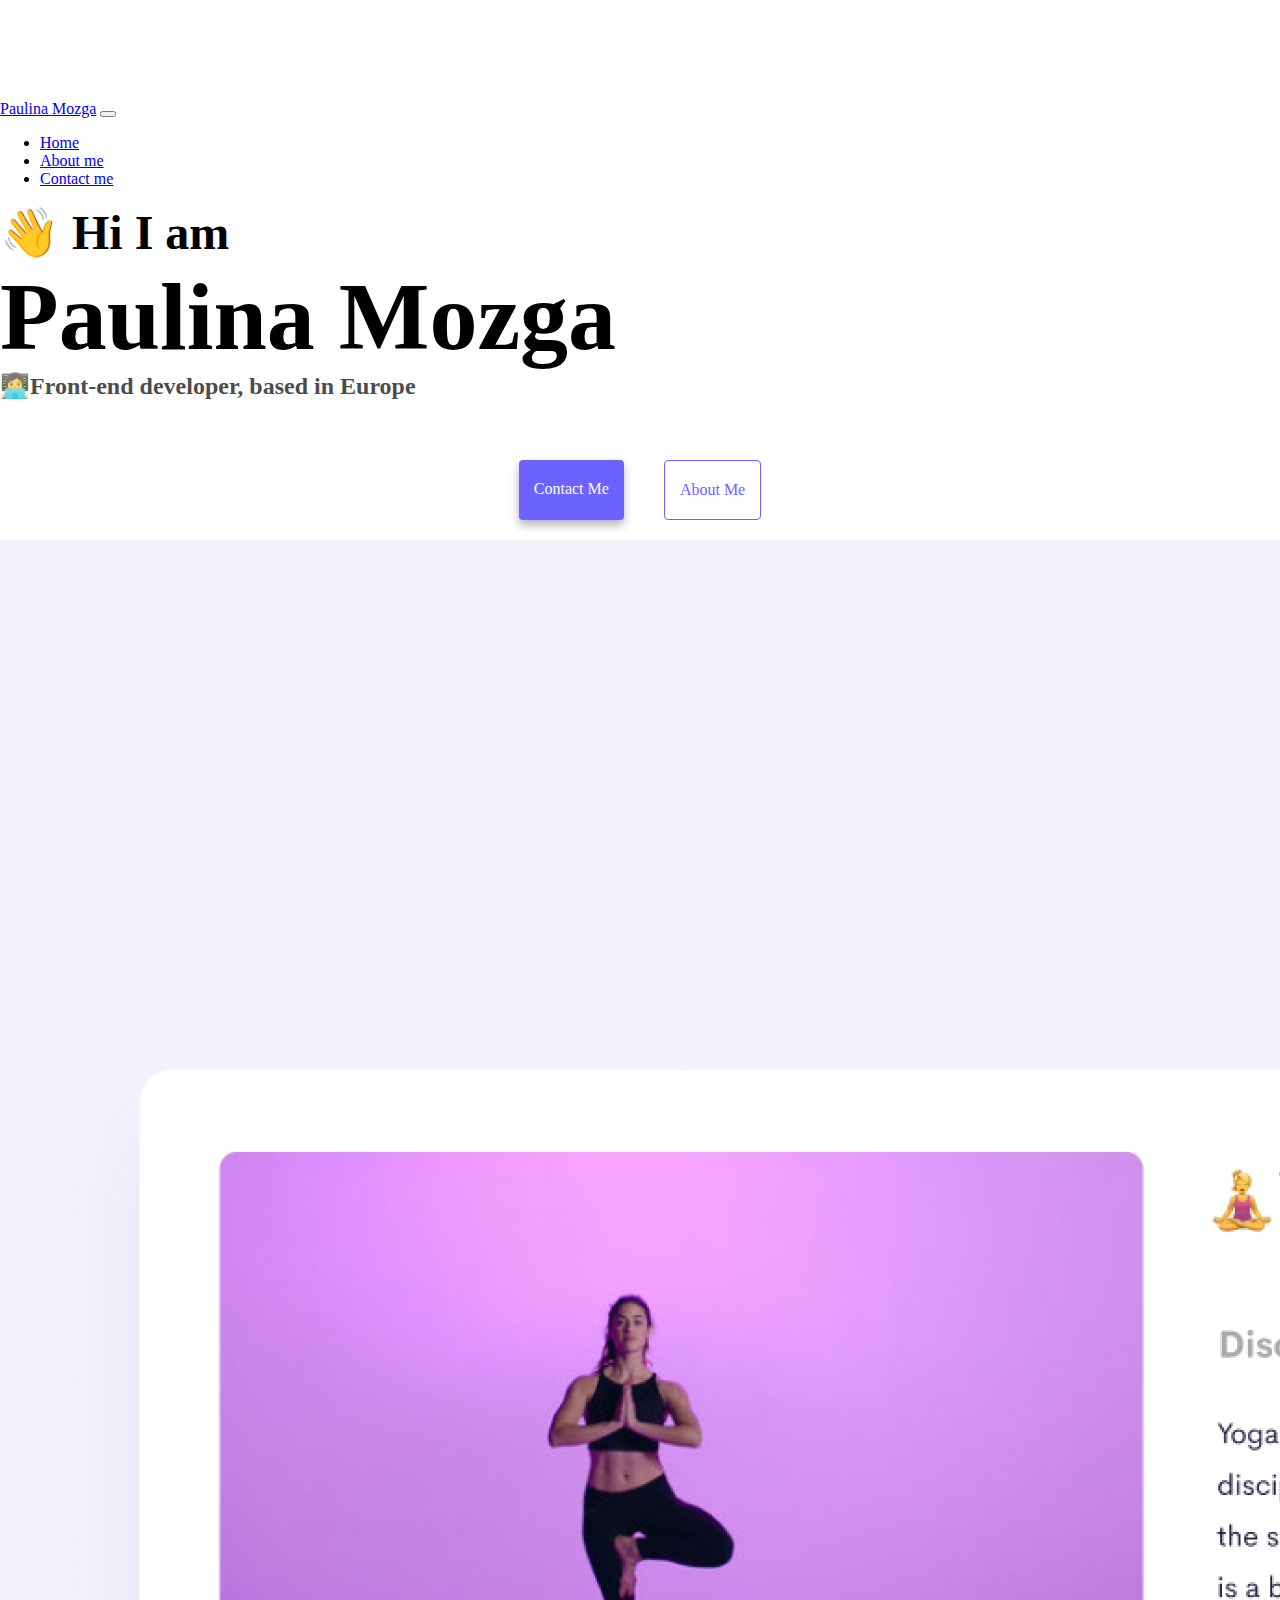
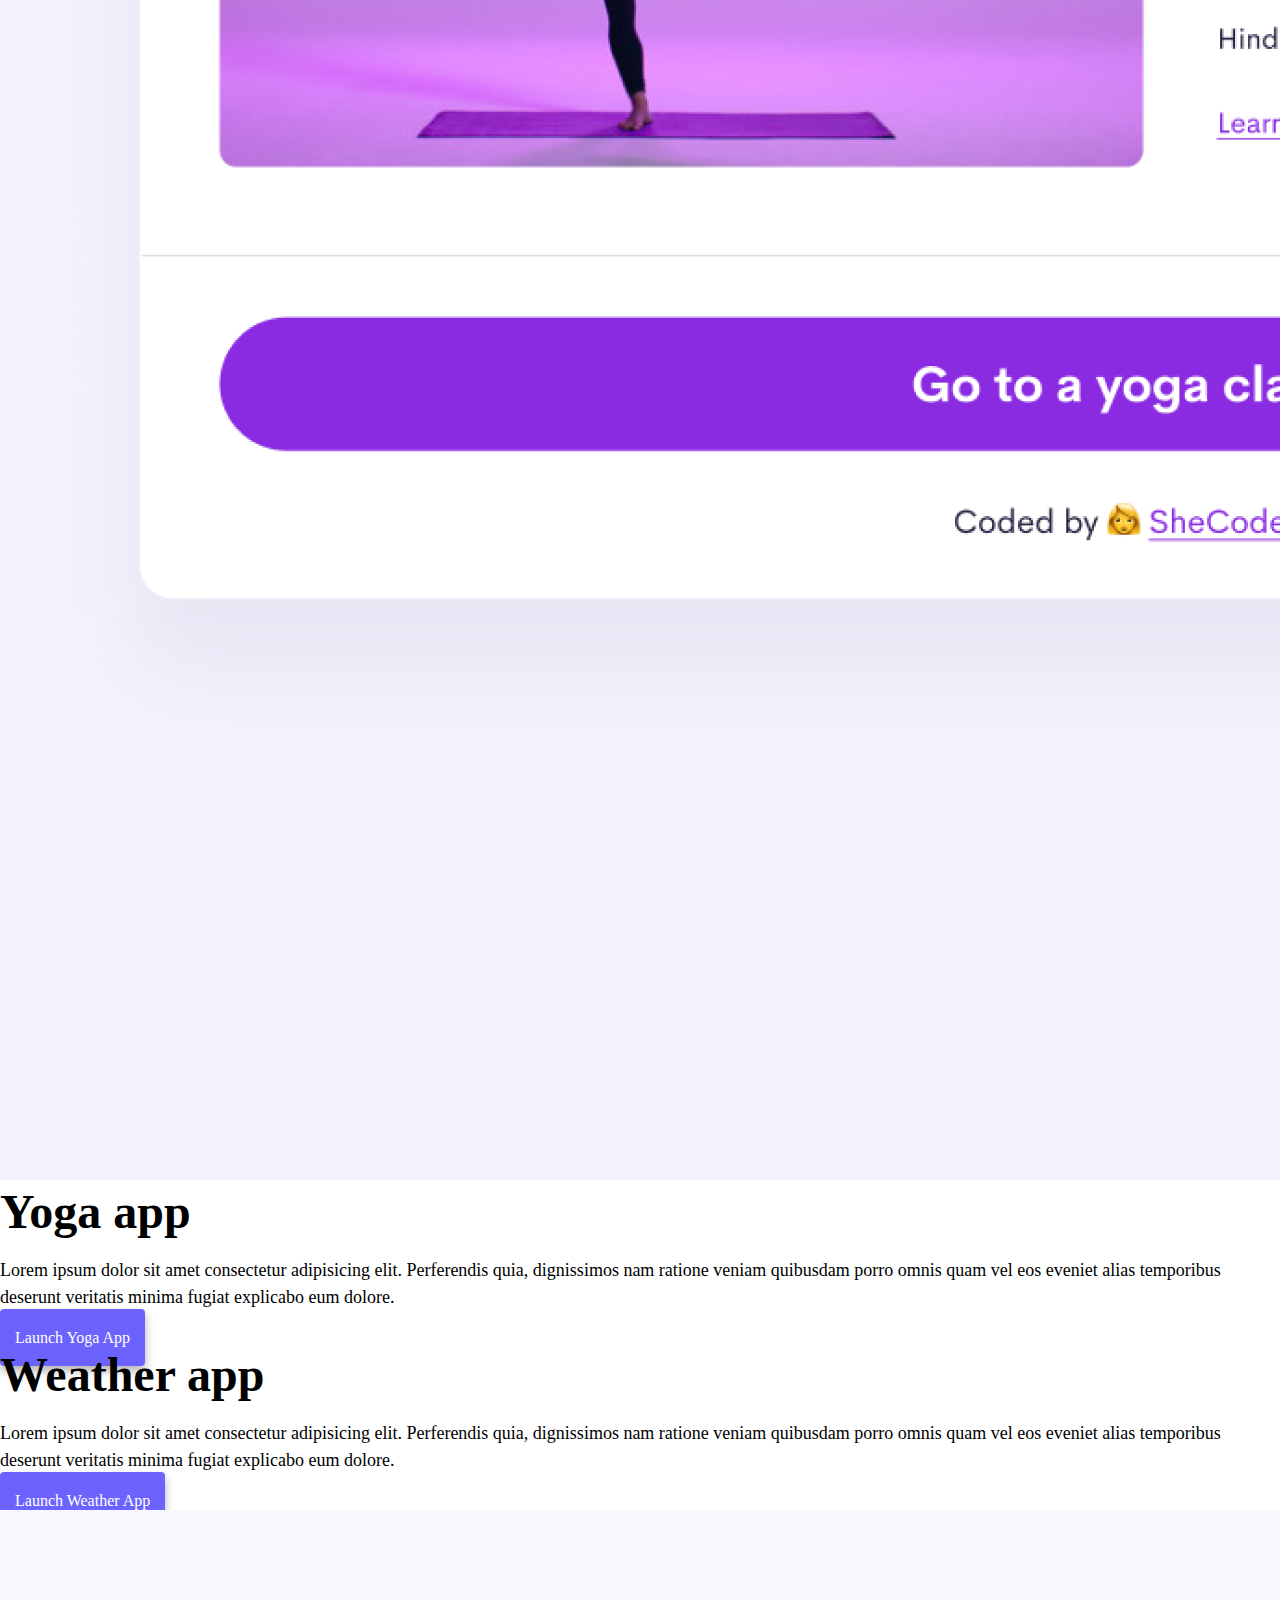
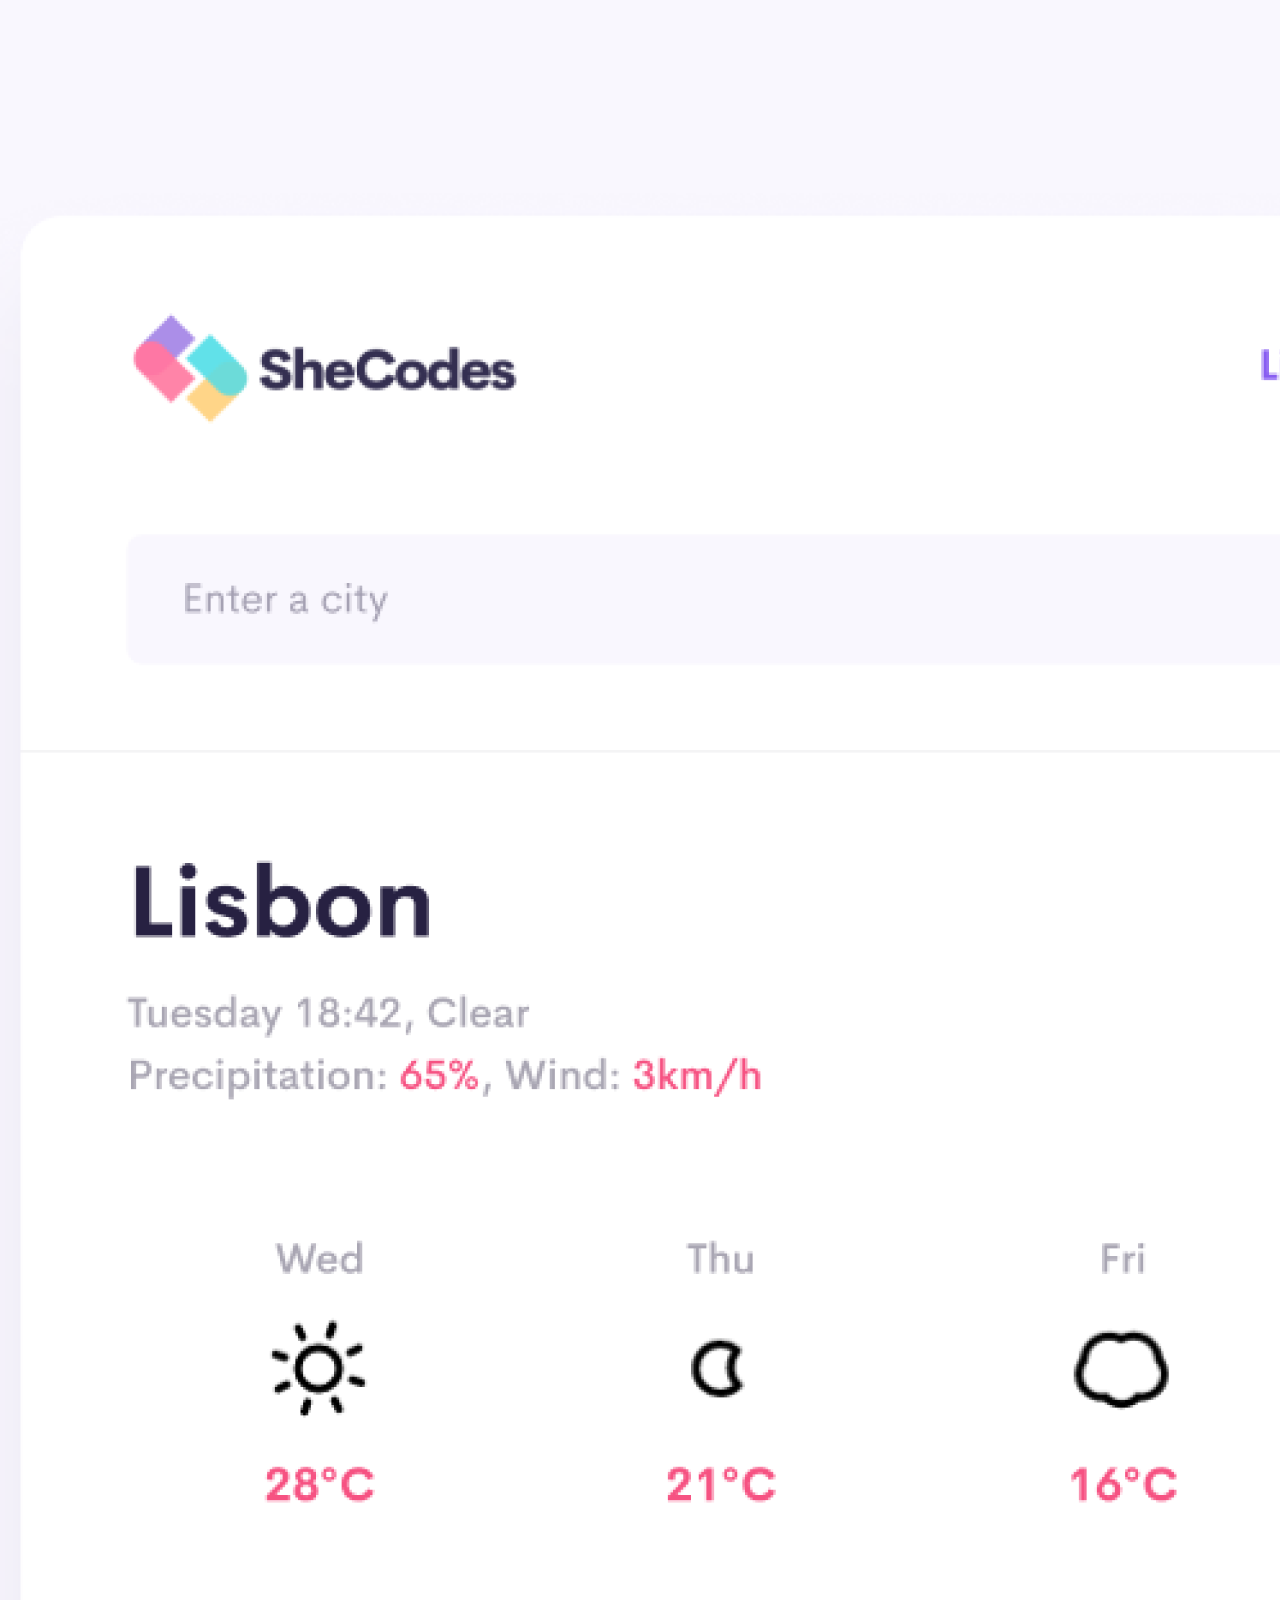
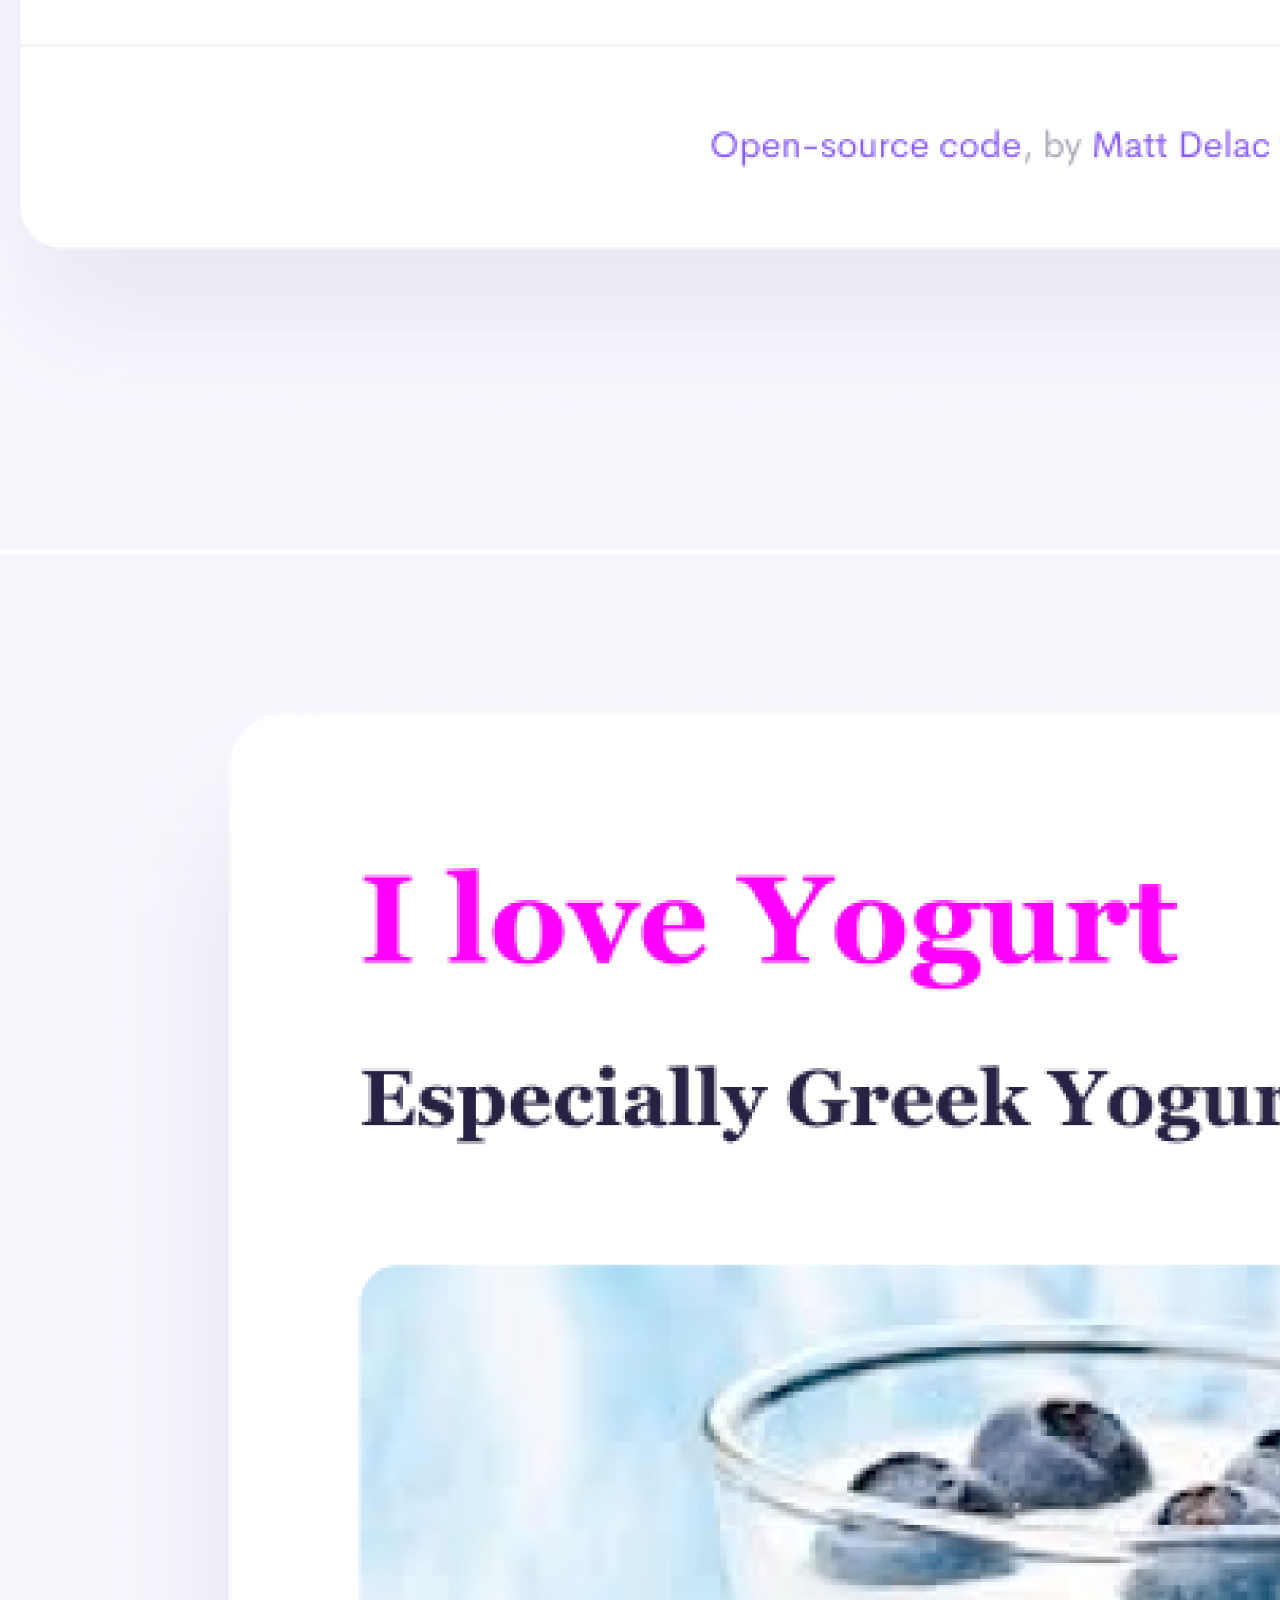
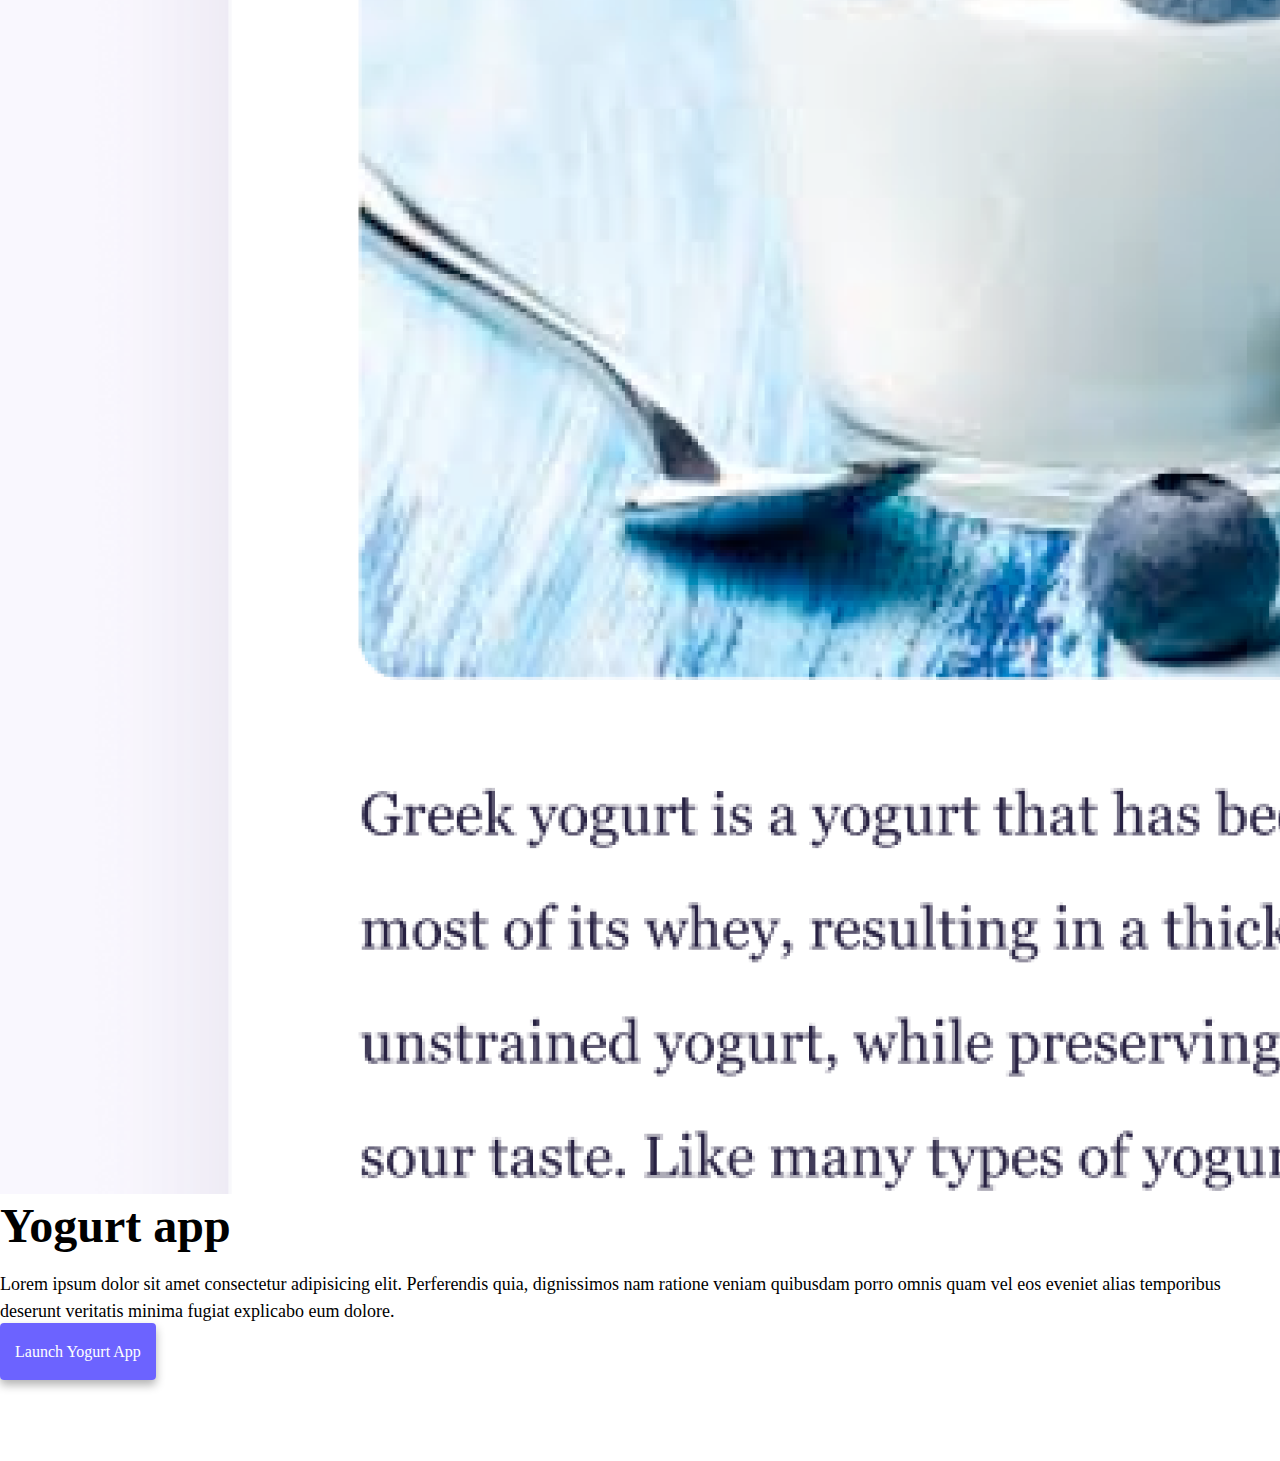
<file: index.html>
<!DOCTYPE html>
<html lang="en">
  <head>
    <meta charset="UTF-8" />
    <meta http-equiv="X-UA-Compatible" content="IE=edge" />
    <meta name="viewport" content="width=device-width, initial-scale=1.0" />
    <title>Paulina Mozga - front-end developer</title>
    <meta
      name="description"
      content="Portfolio of Paulina Mozga, intern front-end developer based in Poland. Check out my projects and contact me if You like it. I can transform Your ideas into code."
    />

    <link
      href="https://cdn.jsdelivr.net/npm/bootstrap@5.3.0-alpha1/dist/css/bootstrap.min.css"
      rel="stylesheet"
      integrity="sha384-GLhlTQ8iRABdZLl6O3oVMWSktQOp6b7In1Zl3/Jr59b6EGGoI1aFkw7cmDA6j6gD"
      crossorigin="anonymous"
    />
    <link rel="stylesheet" href="/src/style.css" />
    <link rel="canonical" href="https://paulina-mozga-f-e.netlify.app/" />
  </head>
  <body>
    <nav class="navbar navbar-expand-lg bg-body-tertiary fixed-top">
      <div class="container">
        <a class="navbar-brand" href="#" title="Homepage">Paulina Mozga</a>
        <button
          class="navbar-toggler"
          type="button"
          data-bs-toggle="collapse"
          data-bs-target="#navbarNav"
          aria-controls="navbarNav"
          aria-expanded="false"
          aria-label="Toggle navigation"
        >
          <span class="navbar-toggler-icon"></span>
        </button>
        <div class="collapse navbar-collapse" id="navbarNav">
          <ul class="navbar-nav">
            <li class="nav-item">
              <a class="nav-link active" aria-current="page" href="/index.html"
                >Home</a
              >
            </li>
            <li class="nav-item">
              <a class="nav-link" href="/about.html" title="About Paulina"
                >About me</a
              >
            </li>
            <li class="nav-item">
              <a
                class="nav-link"
                href="/about.html#contact"
                title="Contact Paulina"
                >Contact me</a
              >
            </li>
          </ul>
        </div>
      </div>
    </nav>
    <h2 class="text-center">👋 Hi I am</h2>
    <h1 class="text-center">Paulina Mozga</h1>
    <h3 class="text-center">👩‍💻Front-end developer, based in Europe</h3>
    <div class="navigation-links mb-5">
      <a
        href="about.html#contact"
        class="contact-link"
        title="Contact Paulina Mozga"
        >Contact me</a
      >
      <a href="about.html" class="about-link" title="About Paulina Mozga"
        >About me</a
      >
    </div>
    <div class="container">
      <div class="row">
        <div class="col-sm-6">
          <img
            src="/images/yoga.png"
            class="app-img img-fluid rounded"
            alt="Yoga Project"
          />
        </div>
        <div class="col-sm-6">
          <h2 class="mb-3">Yoga app</h2>
          <p>
            Lorem ipsum dolor sit amet consectetur adipisicing elit. Perferendis
            quia, dignissimos nam ratione veniam quibusdam porro omnis quam vel
            eos eveniet alias temporibus deserunt veritatis minima fugiat
            explicabo eum dolore.
          </p>
          <div class="mt-5">
            <a href="/index.html" class="app-link" title="Go to Yoga Project"
              >Launch Yoga App</a
            >
          </div>
        </div>
      </div>
      <div class="row mt-5">
        <div class="col-sm-6">
          <h2 class="mb-3">Weather app</h2>
          <p>
            Lorem ipsum dolor sit amet consectetur adipisicing elit. Perferendis
            quia, dignissimos nam ratione veniam quibusdam porro omnis quam vel
            eos eveniet alias temporibus deserunt veritatis minima fugiat
            explicabo eum dolore.
          </p>
          <div class="mt-5">
            <a href="/index.html" class="app-link" title="Go to Weather Project"
              >Launch Weather App</a
            >
          </div>
        </div>
        <div class="col-sm-6">
          <img
            src="/images/weather.png"
            class="app-img img-fluid rounded"
            alt="Weather Project"
          />
        </div>
      </div>
      <div class="row mt-5">
        <div class="col-sm-6">
          <img
            src="/images/yogurt.png"
            class="app-img img-fluid rounded"
            alt="Yogurt Project"
          />
        </div>
        <div class="col-sm-6">
          <h2 class="mb-3">Yogurt app</h2>
          <p>
            Lorem ipsum dolor sit amet consectetur adipisicing elit. Perferendis
            quia, dignissimos nam ratione veniam quibusdam porro omnis quam vel
            eos eveniet alias temporibus deserunt veritatis minima fugiat
            explicabo eum dolore.
          </p>
          <div class="mt-5">
            <a href="/index.html" class="app-link" title="Go to Yogurt Project"
              >Launch Yogurt App</a
            >
          </div>
        </div>
      </div>
    </div>
    <script
      src="https://cdn.jsdelivr.net/npm/bootstrap@5.3.0-alpha1/dist/js/bootstrap.bundle.min.js"
      integrity="sha384-w76AqPfDkMBDXo30jS1Sgez6pr3x5MlQ1ZAGC+nuZB+EYdgRZgiwxhTBTkF7CXvN"
      crossorigin="anonymous"
    ></script>
  </body>
</html>
</file>
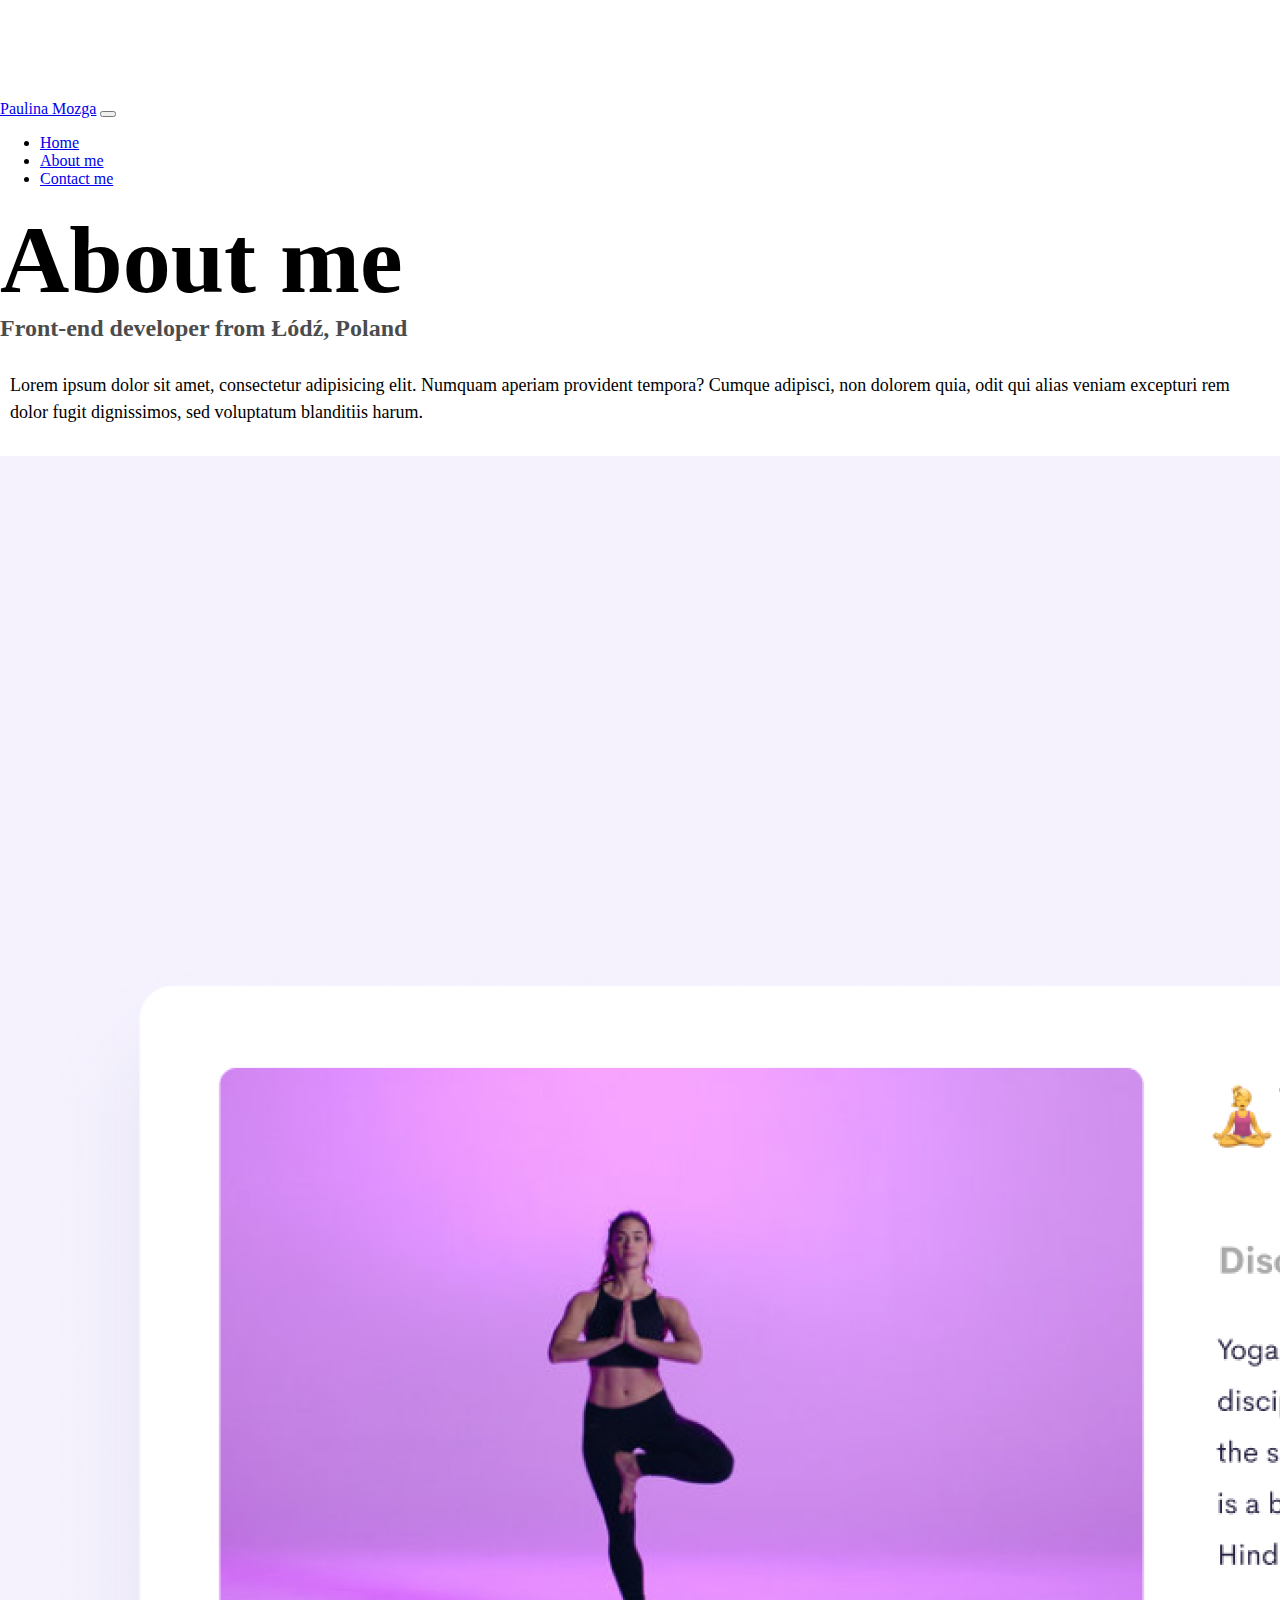
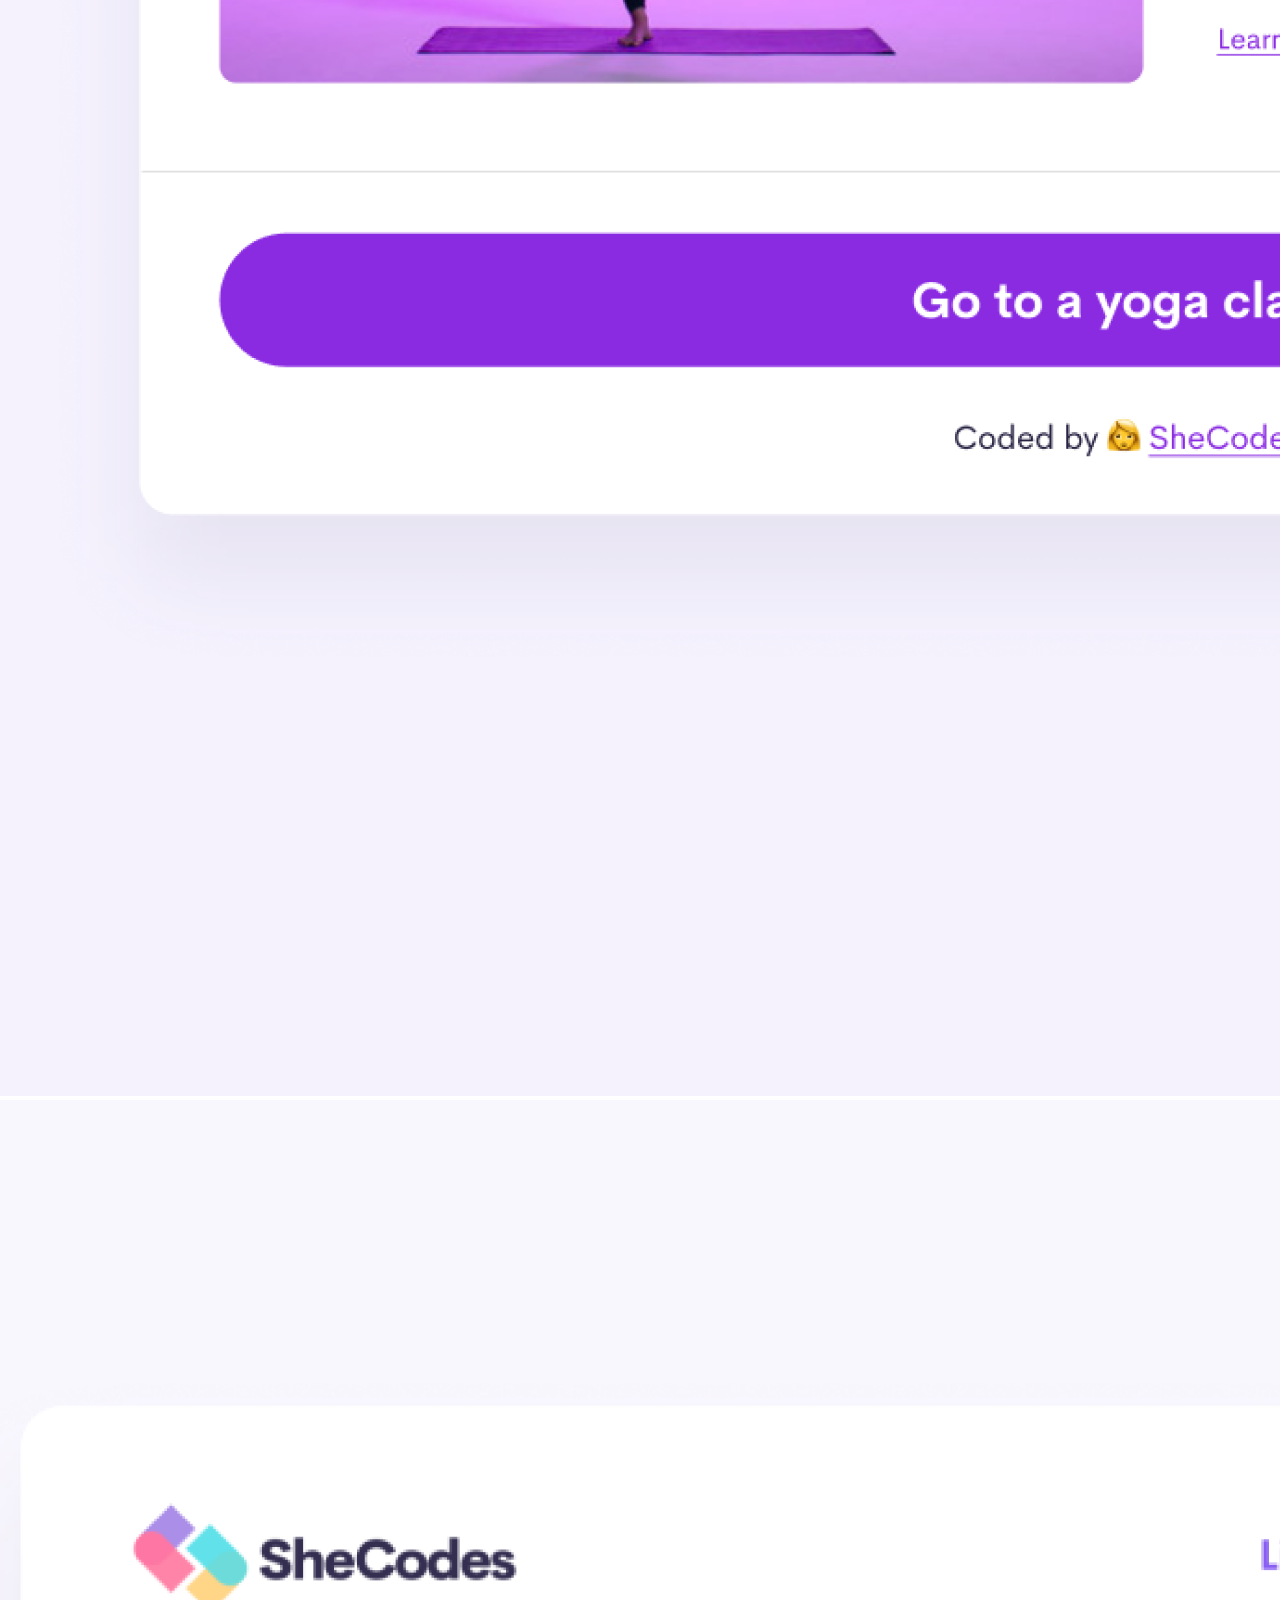
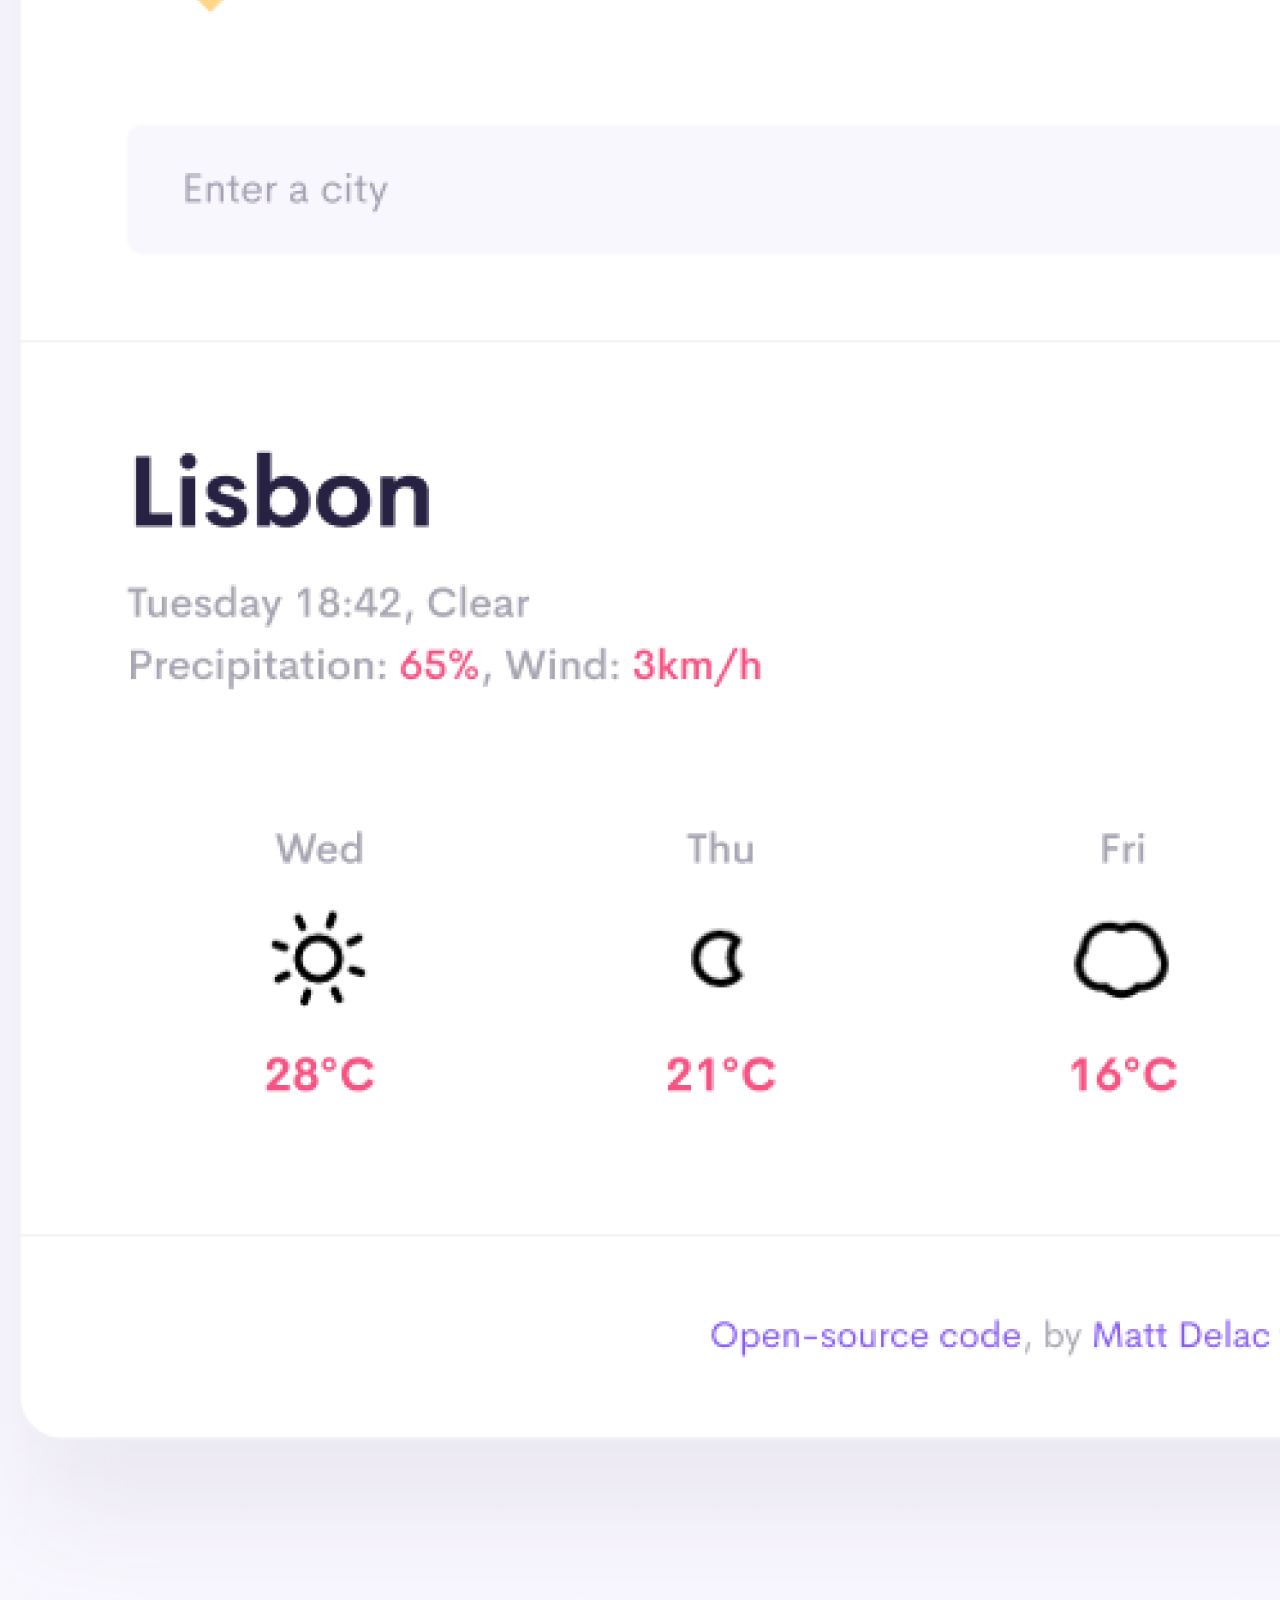
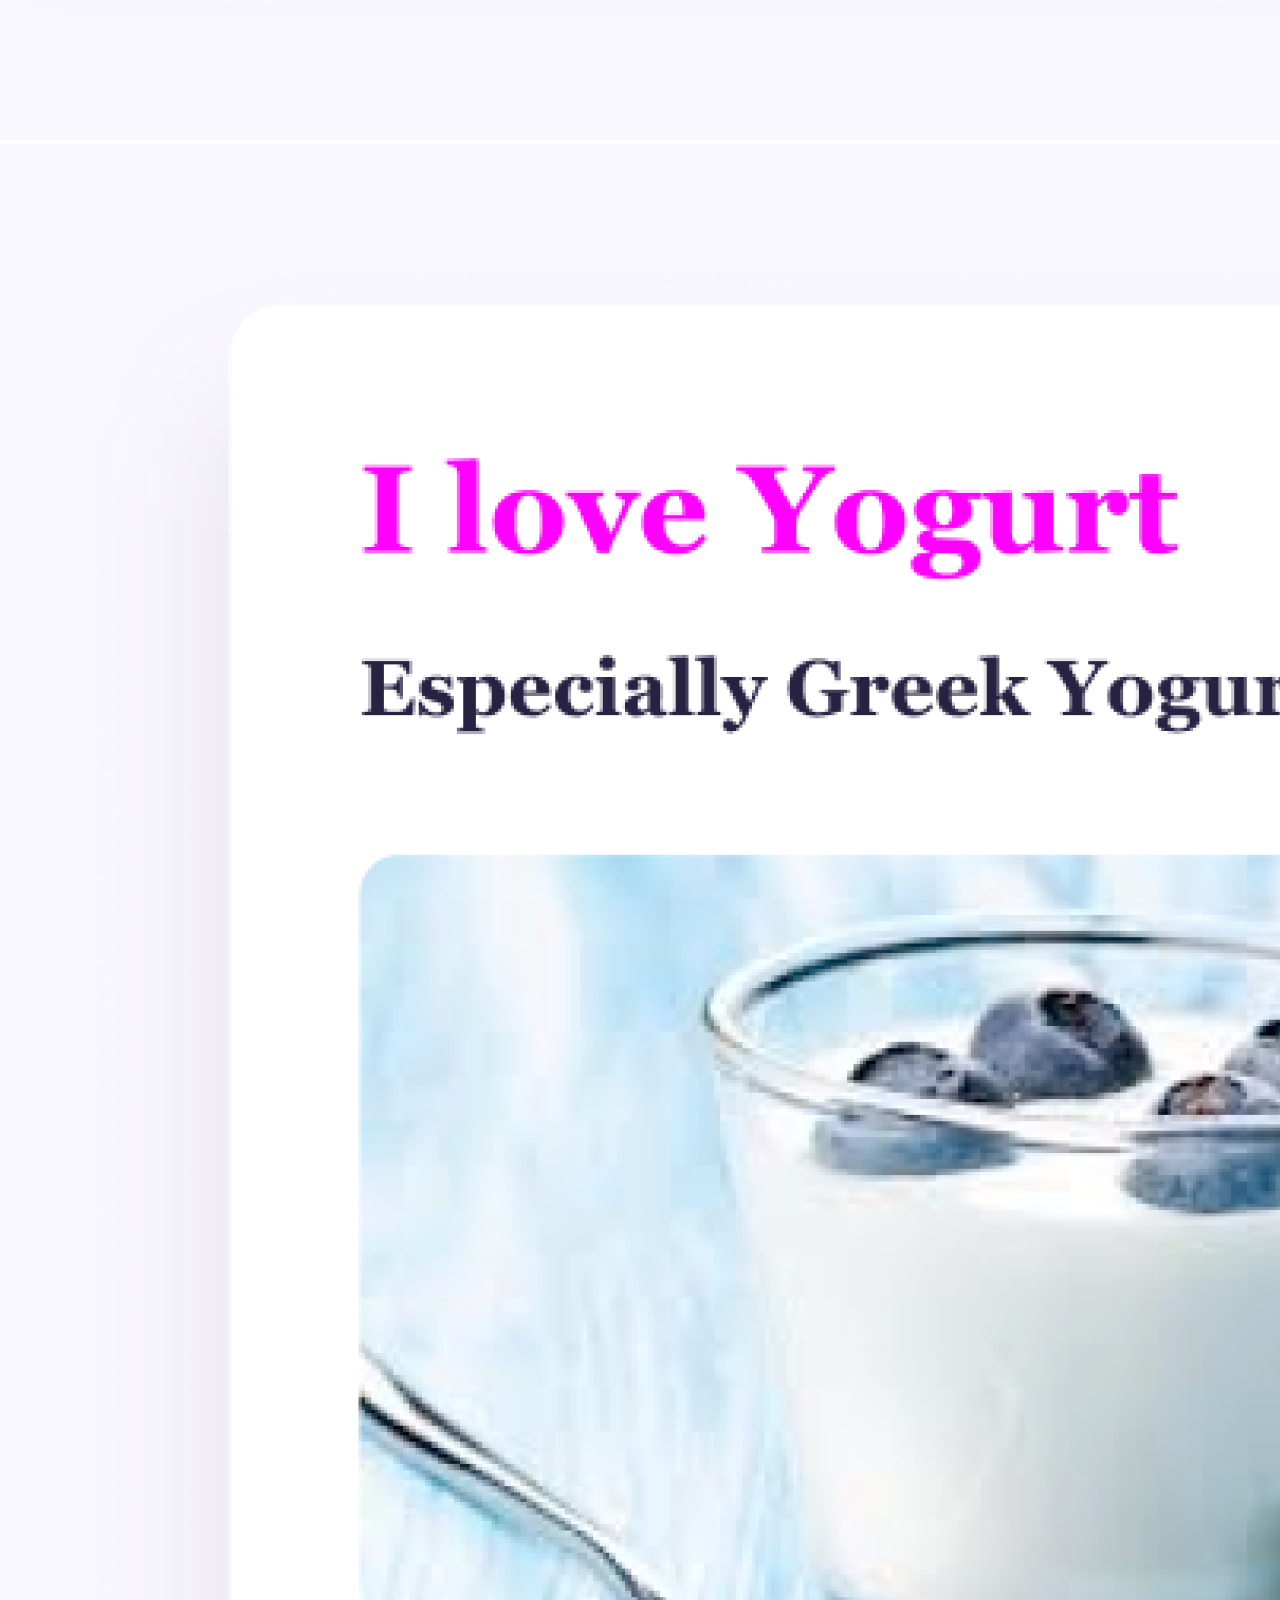
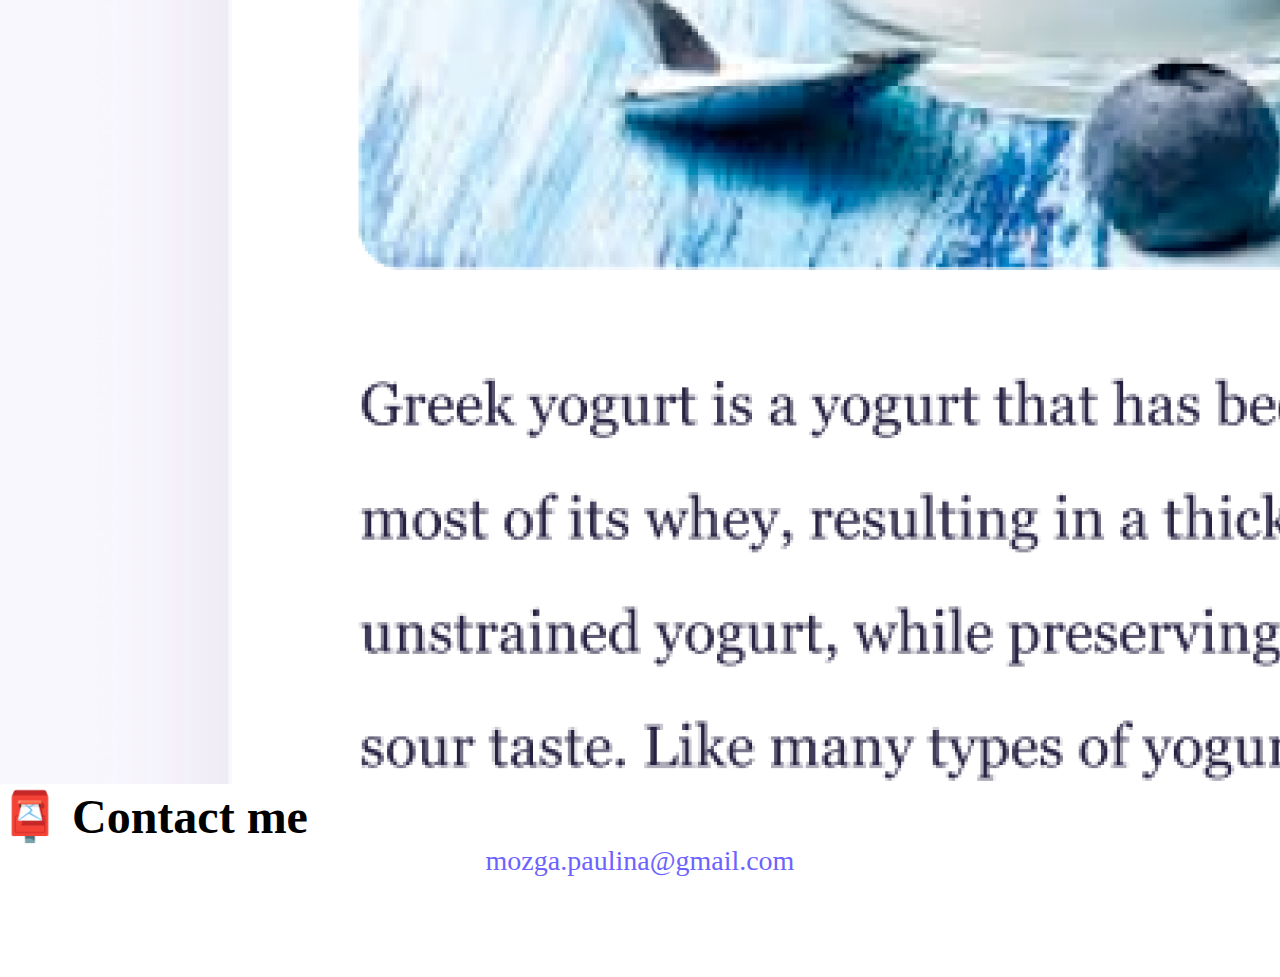
<file: about.html>
<!DOCTYPE html>
<html lang="en">
  <head>
    <meta charset="UTF-8" />
    <meta http-equiv="X-UA-Compatible" content="IE=edge" />
    <meta name="viewport" content="width=device-width, initial-scale=1.0" />

    <link
      href="https://cdn.jsdelivr.net/npm/bootstrap@5.3.0-alpha1/dist/css/bootstrap.min.css"
      rel="stylesheet"
      integrity="sha384-GLhlTQ8iRABdZLl6O3oVMWSktQOp6b7In1Zl3/Jr59b6EGGoI1aFkw7cmDA6j6gD"
      crossorigin="anonymous"
    />
    <link rel="stylesheet" href="/src/style.css" />
    <title>About me - Paulina Mozga</title>
  </head>
  <body>
    <nav class="navbar navbar-expand-lg bg-body-tertiary fixed-top">
      <div class="container">
        <a class="navbar-brand" href="/index.html" title="Homepage"
          >Paulina Mozga</a
        >
        <button
          class="navbar-toggler"
          type="button"
          data-bs-toggle="collapse"
          data-bs-target="#navbarNav"
          aria-controls="navbarNav"
          aria-expanded="false"
          aria-label="Toggle navigation"
        >
          <span class="navbar-toggler-icon"></span>
        </button>
        <div class="collapse navbar-collapse" id="navbarNav">
          <ul class="navbar-nav">
            <li class="nav-item">
              <a class="nav-link" aria-current="page" href="index.html">Home</a>
            </li>
            <li class="nav-item">
              <a
                class="nav-link active"
                href="/about.html"
                title="About Paulina"
                >About me</a
              >
            </li>
            <li class="nav-item">
              <a
                class="nav-link"
                href="/about.html#contact"
                title="Contact Paulina"
                >Contact me</a
              >
            </li>
          </ul>
        </div>
      </div>
    </nav>

    <h1 class="text-center">About me</h1>
    <h3 class="text-center">Front-end developer from Łódź, Poland</h3>
    <div class="text-center about-paragraphs">
      <p>
        Lorem ipsum dolor sit amet, consectetur adipisicing elit. Numquam
        aperiam provident tempora? Cumque adipisci, non dolorem quia, odit qui
        alias veniam excepturi rem dolor fugit dignissimos, sed voluptatum
        blanditiis harum.
      </p>
    </div>
    <div class="container">
      <div class="row">
        <div class="col-sm-4">
          <img
            src="/images/yoga.png"
            class="img-fluid p-2 mb-4 rounded shadow"
            alt="Yoga Project"
          />
        </div>
        <div class="col-sm-4">
          <img
            src="/images/weather.png"
            class="img-fluid p-2 mb-4 rounded shadow"
            alt="Weather Project"
          />
        </div>
        <div class="col-sm-4">
          <img
            src="/images/yogurt.png"
            class="img-fluid p-2 mb-4 rounded shadow"
            alt="Yogurt Project"
          />
        </div>
      </div>
    </div>
    <div id="contact" class="mt-5">
      <h2 class="text-center">📮 Contact me</h2>
      <a
        href="mailto:mozga.paulina@gmail.com"
        class="email-link"
        title="contact mail"
      >
        mozga.paulina@gmail.com
      </a>
    </div>
    <script
      src="https://cdn.jsdelivr.net/npm/bootstrap@5.3.0-alpha1/dist/js/bootstrap.bundle.min.js"
      integrity="sha384-w76AqPfDkMBDXo30jS1Sgez6pr3x5MlQ1ZAGC+nuZB+EYdgRZgiwxhTBTkF7CXvN"
      crossorigin="anonymous"
    ></script>
  </body>
</html>
</file>
<file: src/style.css>
:root {
  --primary-color: #6c63ff;
  --secondary-color: #f5f2fe;
  --box-shadow: 0 5px 10px rgba(0, 0, 0, 0.3);
}

body {
  margin: 100px 0;
}

h1 {
  font-size: 96px;
  margin: 0;
}

h2 {
  font-size: 48px;
  margin: 0;
}

h3 {
  margin: 0;
  font-size: 24px;
  opacity: 0.7;
}

p {
  font-size: 18px;
  line-height: 1.5;
}

.navigation-links {
  display: flex;
  margin-top: 40px;
  justify-content: center;
}

.navigation-links a {
  margin: 20px;
  border-radius: 4px;
  padding: 20px 15px;
  text-decoration: none;
  text-transform: capitalize;
}

.contact-link {
  background: var(--primary-color);
  box-shadow: var(--box-shadow);
  color: white;
}

.about-link {
  color: var(--primary-color);
  border: 1px solid var(--primary-color);
}
.about-link:hover {
  color: #0a58ca;
}
.homepage-link {
  color: var(--primary-color);
  text-align: center;
  display: block;
}

.app-link {
  background: var(--primary-color);
  box-shadow: var(--box-shadow);
  color: white;
  border-radius: 4px;
  padding: 20px 15px;
  text-decoration: none;
  text-transform: capitalize;
}

.about-paragraphs {
  display: flex;
  margin: 20px 0;
}

.about-paragraphs p {
  margin: 10px;
}

.email-link {
  display: flex;
  justify-content: center;
  color: var(--primary-color);
  font-size: 28px;
  text-decoration: none;
}

.email-link:hover {
  text-decoration: underline;
  color: #0a58ca;
}
@media (max-width: 576px) {
  h1 {
    font-size: 48px;
    line-height: 1.5;
  }
  h2 {
    font-size: 32px;
    text-align: center;
  }
  h3 {
    margin: 0 20px;
  }
  p {
    text-align: center;
  }
  .app-img {
    display: none;
  }
  .app-link {
    display: block;
    text-align: center;
    margin: 0 20px;
  }
}
</file>
